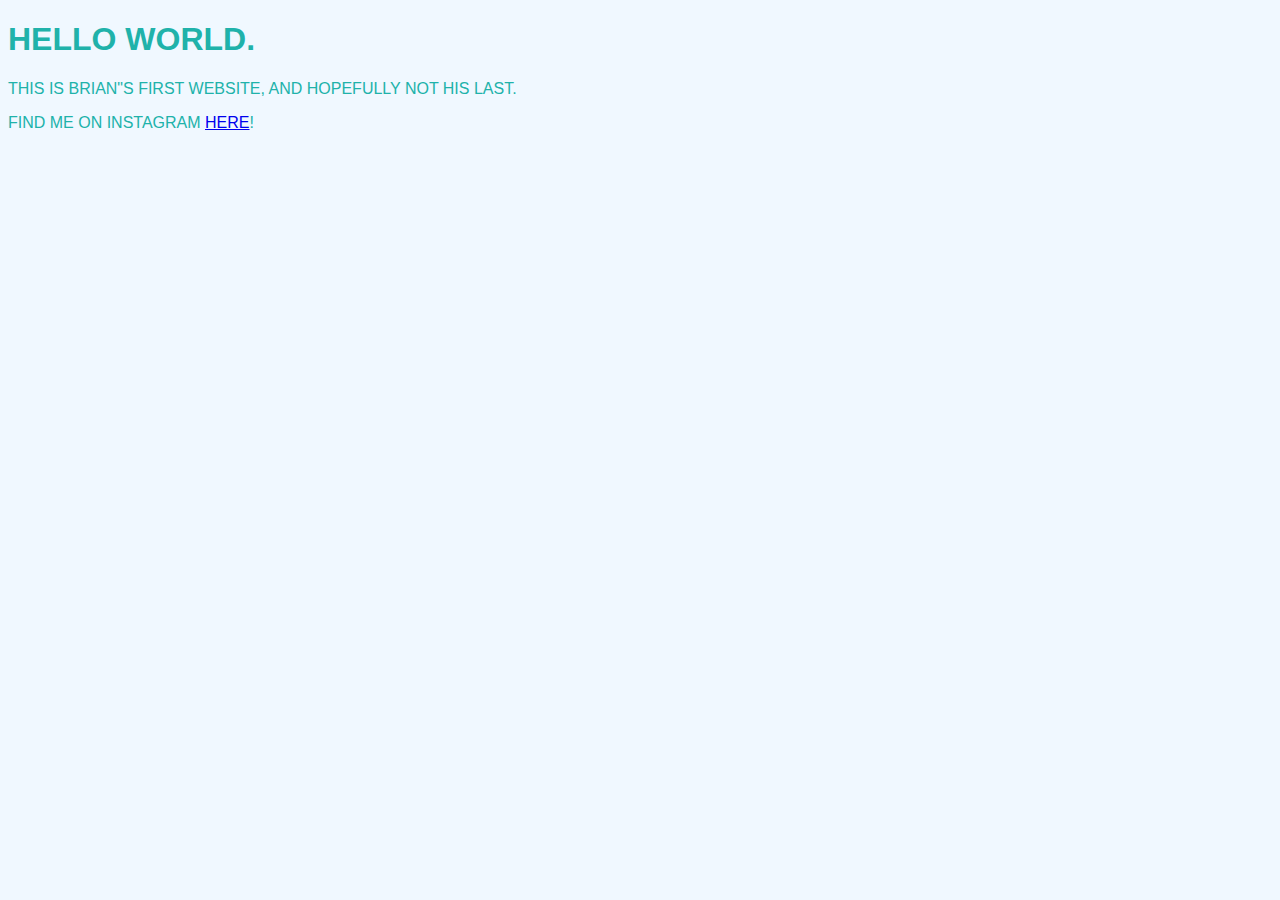
<file: unit_1/index.html>
<!DOCTYPE html>
<html>
<head>
	<title>Brian's First Website</title>
	<link rel="stylesheet" type="text/css" href="css/style.css">
</head>
<body>
	<h1>HELLO WORLD.</h1>
	<p>THIS IS BRIAN"S FIRST WEBSITE, AND HOPEFULLY NOT HIS LAST.</p>
	<p>FIND ME ON INSTAGRAM <a href="http://zh.ink361.com/app/users/4024172287/brian.rawn/photos">HERE</a>!</p>
</body>
</html>
</file>
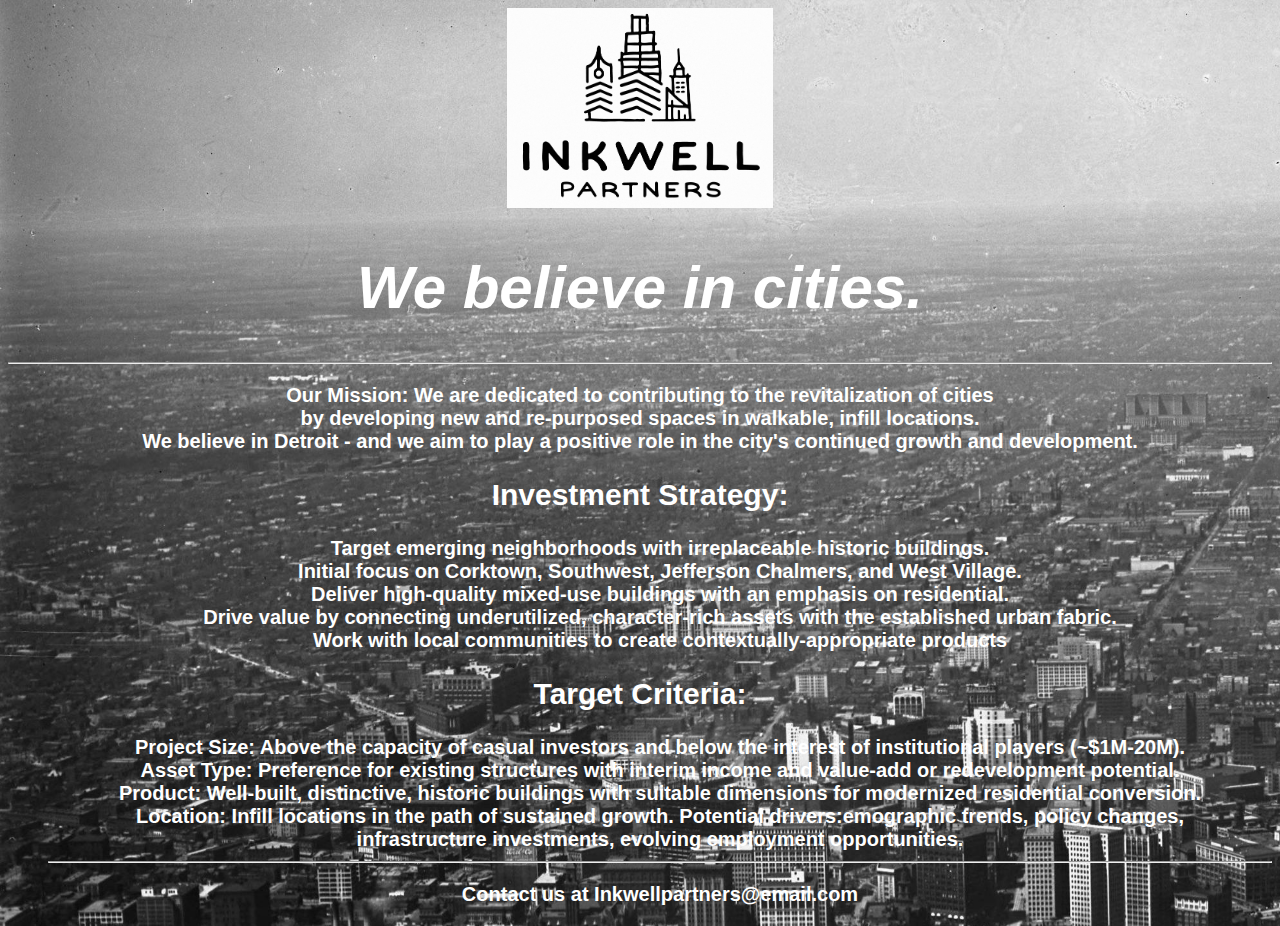
<file: unit_3/index.html>
<!DOCTYPE html>
<html>
<head>
	<title>Inkwell</title>
	<link rel="stylesheet" type="text/css" href="css/style.css" height="20px" width="100px">
</head>
<body>
	<img src="images/croppedlogo.jpg"
		alt="Inkwell Logo"
		title="Inkwell"
		style="width:300 px;height:200px">
	<h1>We believe in cities.</h1>
	<hr>
	<p>Our Mission: We are dedicated to contributing to the revitalization of cities <br> by developing new and re-purposed spaces in walkable, infill locations. <br>We believe in Detroit - and we aim to play a positive role in the city's continued growth and development.</p>
	<h2> Investment Strategy: </h2>
	<ul>
		<li>Target emerging neighborhoods with irreplaceable historic buildings.</li>
		<li>Initial focus on Corktown, Southwest, Jefferson Chalmers, and West Village.</li>
		<li>Deliver high-quality mixed-use buildings with an emphasis on residential.</li>
		<li>Drive value by connecting underutilized, character-rich assets with the established urban fabric.</li>
		<li>Work with local communities to create contextually-appropriate products<li> 
	</ul>
	<h2>Target Criteria:</h2>
	<ul>
		<li>Project Size: Above the capacity of casual investors and below the interest of institutional players (~$1M-20M).</li>
		<li>Asset Type: Preference for existing structures with interim income and value-add or redevelopment potential.</li>
		<li>Product: Well-built, distinctive, historic buildings with suitable dimensions for modernized residential conversion.</li>
		<li>Location: Infill locations in the path of sustained growth. Potential drivers:emographic trends, policy changes,<br> infrastructure investments, evolving employment opportunities.</li>
	<hr>
	<p>Contact us at Inkwellpartners@email.com</p>
</body>
</html>
</file>
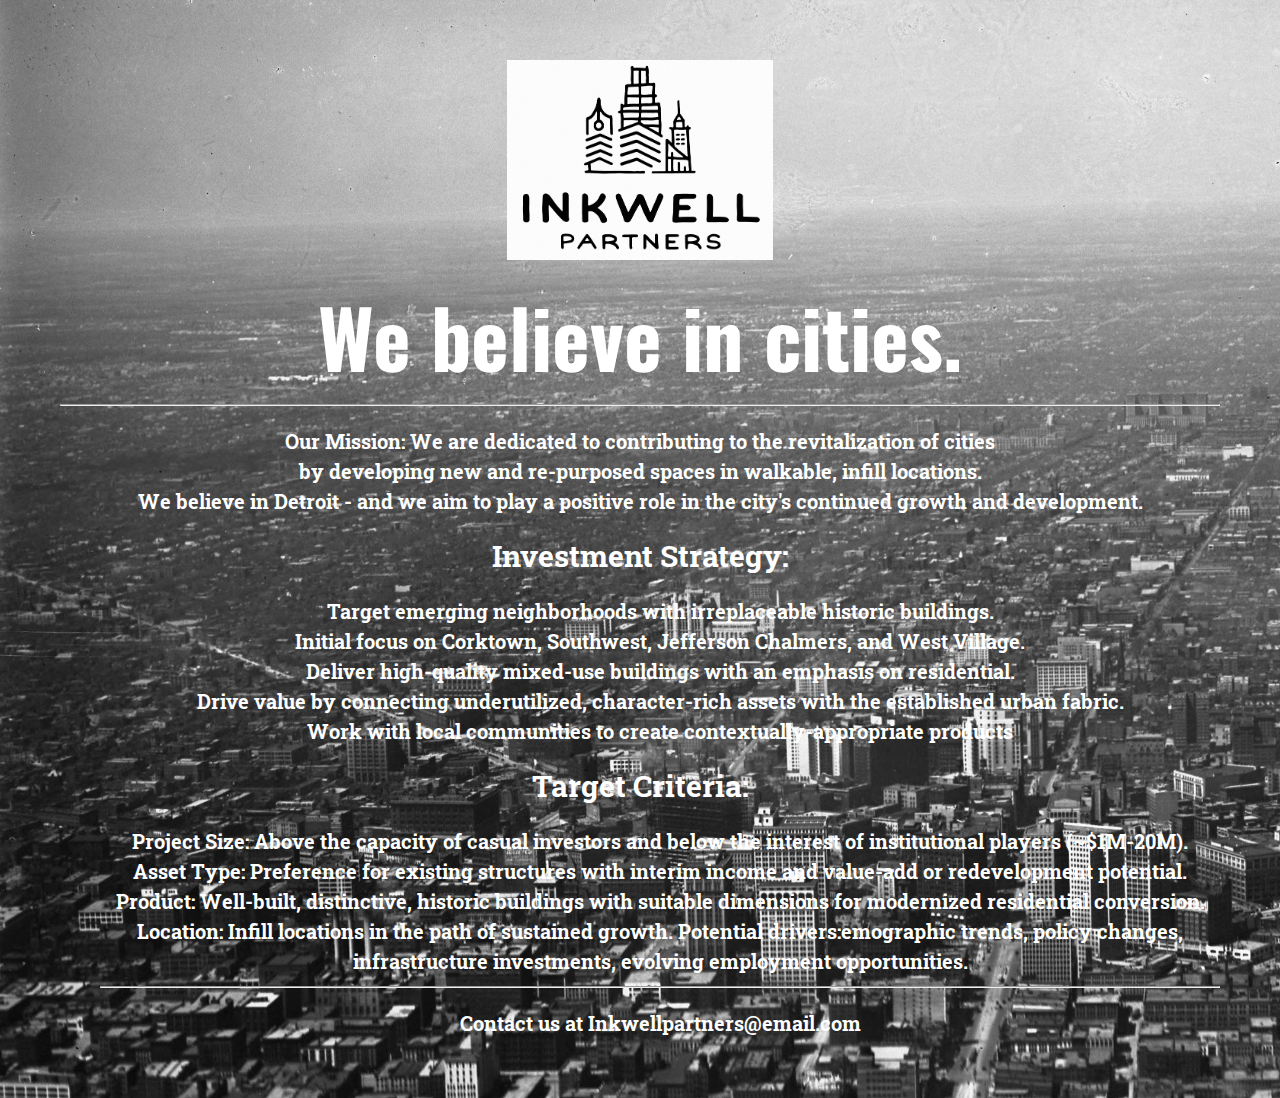
<file: unit_4/index.html>
<!DOCTYPE html>
<html>
<head>
	<title>Inkwell</title>
	<link rel="stylesheet" type="text/css" href="css/style.css">
</head>
<body>
	<img src="images/croppedlogo.jpg"
		alt="Inkwell Logo"
		title="Inkwell"
		style="width:300 px;height:200px">
	<h1>We believe in cities.</h1>
	<hr>
	<p>Our Mission: We are dedicated to contributing to the revitalization of cities <br> by developing new and re-purposed spaces in walkable, infill locations. <br>We believe in Detroit - and we aim to play a positive role in the city's continued growth and development.</p>
	<h2> Investment Strategy: </h2>
	<ul>
		<li>Target emerging neighborhoods with irreplaceable historic buildings.</li>
		<li>Initial focus on Corktown, Southwest, Jefferson Chalmers, and West Village.</li>
		<li>Deliver high-quality mixed-use buildings with an emphasis on residential.</li>
		<li>Drive value by connecting underutilized, character-rich assets with the established urban fabric.</li>
		<li>Work with local communities to create contextually-appropriate products<li> 
	</ul>
	<h2>Target Criteria:</h2>
	<ul>
		<li>Project Size: Above the capacity of casual investors and below the interest of institutional players (~$1M-20M).</li>
		<li>Asset Type: Preference for existing structures with interim income and value-add or redevelopment potential.</li>
		<li>Product: Well-built, distinctive, historic buildings with suitable dimensions for modernized residential conversion.</li>
		<li>Location: Infill locations in the path of sustained growth. Potential drivers:emographic trends, policy changes,<br> infrastructure investments, evolving employment opportunities.</li>
	<hr>
	<p>Contact us at Inkwellpartners@email.com</p>
</body>
</html>
</file>
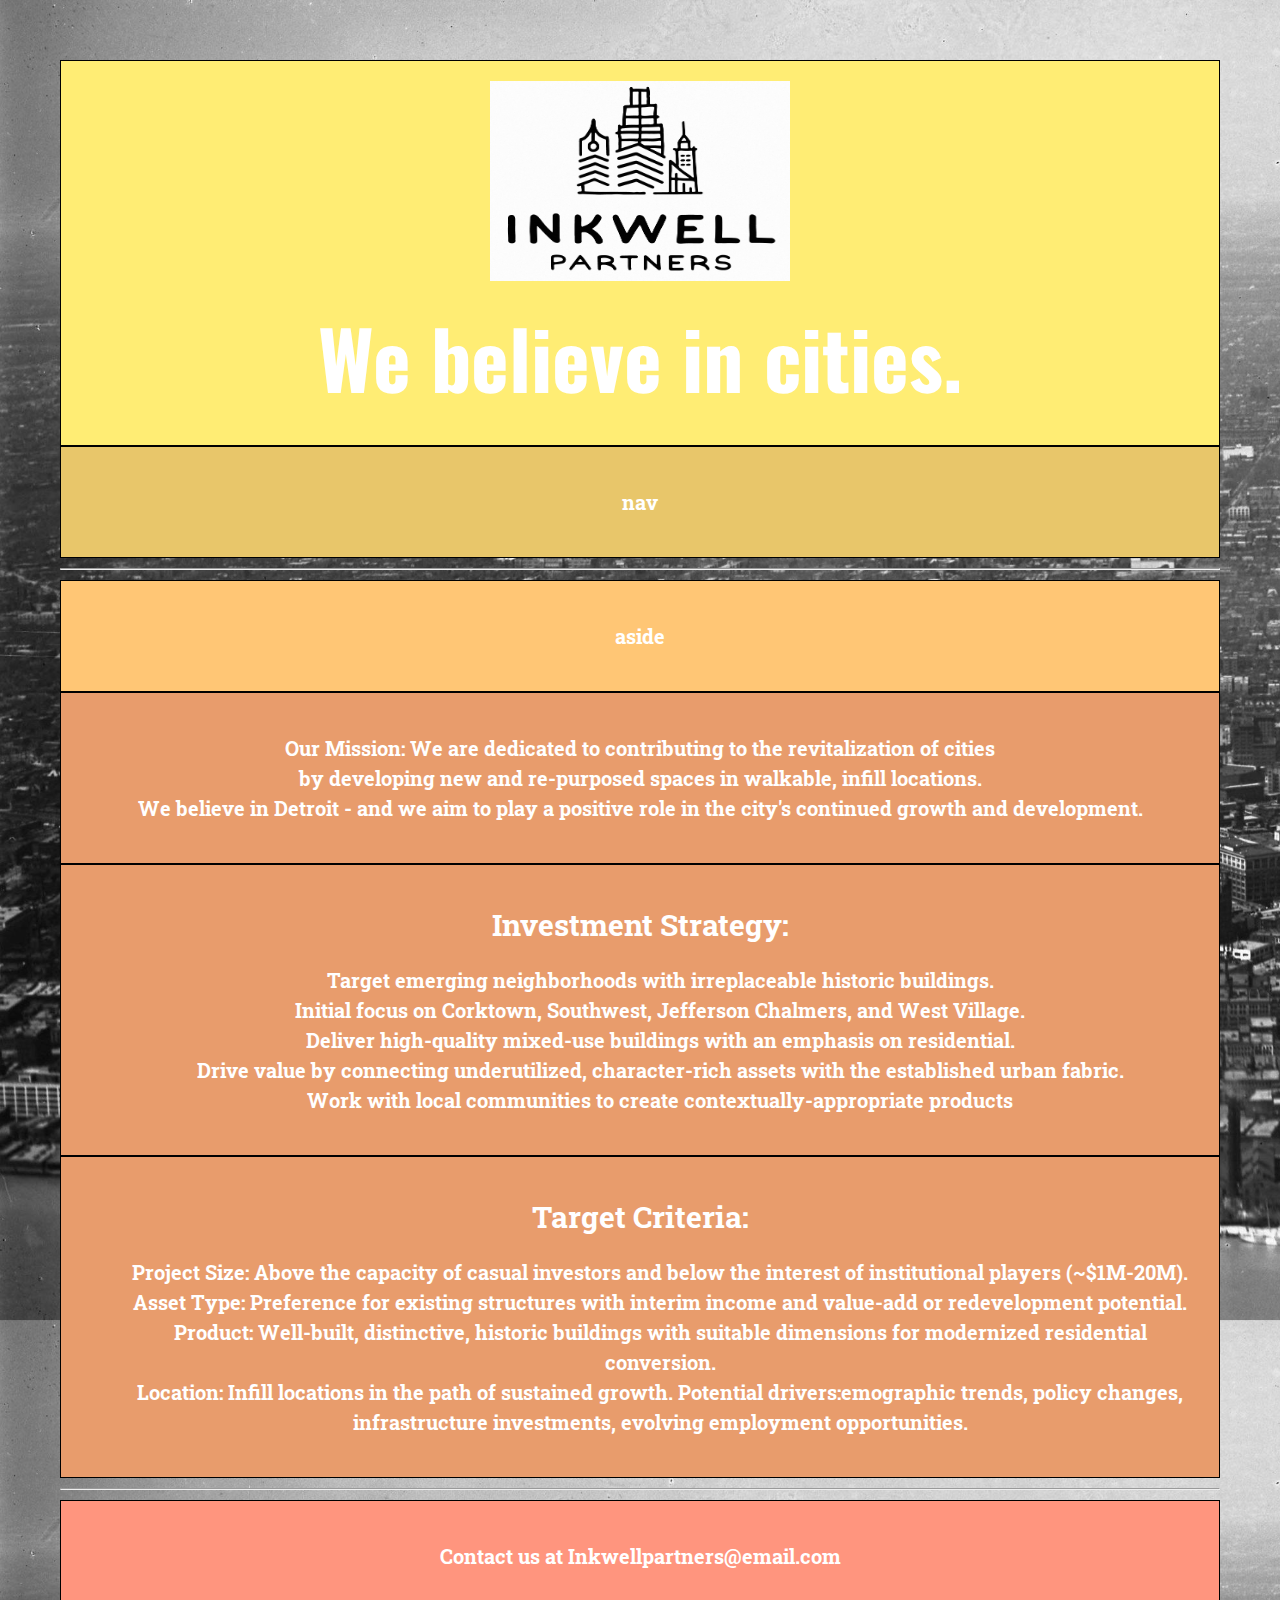
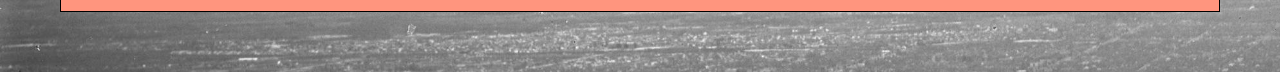
<file: unit_5/index.html>
<!DOCTYPE html>
<html>
<head>
	<title>Inkwell</title>
	<link rel="stylesheet" type="text/css" href="css/style.css">
</head>
<body>
	<div class="wrapper">
	<header>
		<img src="images/croppedlogo.jpg"
		alt="Inkwell Logo"
		title="Inkwell"
		style="width:300px;height:200px">
		<h1>We believe in cities.</h1>
	</header>
	<nav>
		<p>nav</p>
	</nav>
	<hr>
	<section id="one">
		<aside class="picture">
			<p>aside</p>
		</aside>
		<article class="Mission">
			<p>Our Mission: We are dedicated to contributing to the revitalization of cities <br> by developing new and re-purposed spaces in walkable, infill locations. <br>We believe in Detroit - and we aim to play a positive role in the city's continued growth and development.</p>
		</article>
	</section>
	<section id="two">
		<article class="Strategy">
			<h2> Investment Strategy: </h2>
			<ul>
				<li>Target emerging neighborhoods with irreplaceable historic buildings.</li>
				<li>Initial focus on Corktown, Southwest, Jefferson Chalmers, and West Village.</li>
				<li>Deliver high-quality mixed-use buildings with an emphasis on residential.</li>
				<li>Drive value by connecting underutilized, character-rich assets with the established urban fabric.</li>
				<li>Work with local communities to create contextually-appropriate products<li> 
			</ul>
		</article>
	</section>
	<section id="three">
		<article class="Strategy">
			<h2>Target Criteria:</h2>
			<ul>
				<li>Project Size: Above the capacity of casual investors and below the interest of institutional players (~$1M-20M).</li>
				<li>Asset Type: Preference for existing structures with interim income and value-add or redevelopment potential.</li>
				<li>Product: Well-built, distinctive, historic buildings with suitable dimensions for modernized residential conversion.</li>
				<li>Location: Infill locations in the path of sustained growth. Potential drivers:emographic trends, policy changes,<br> infrastructure investments, evolving employment opportunities.</li	>
			</ul>
		</article>
	</section>
	<hr>
	<footer>
		<p>Contact us at Inkwellpartners@email.com</p>
	</footer>
	</div>
</body>
</html>
</file>
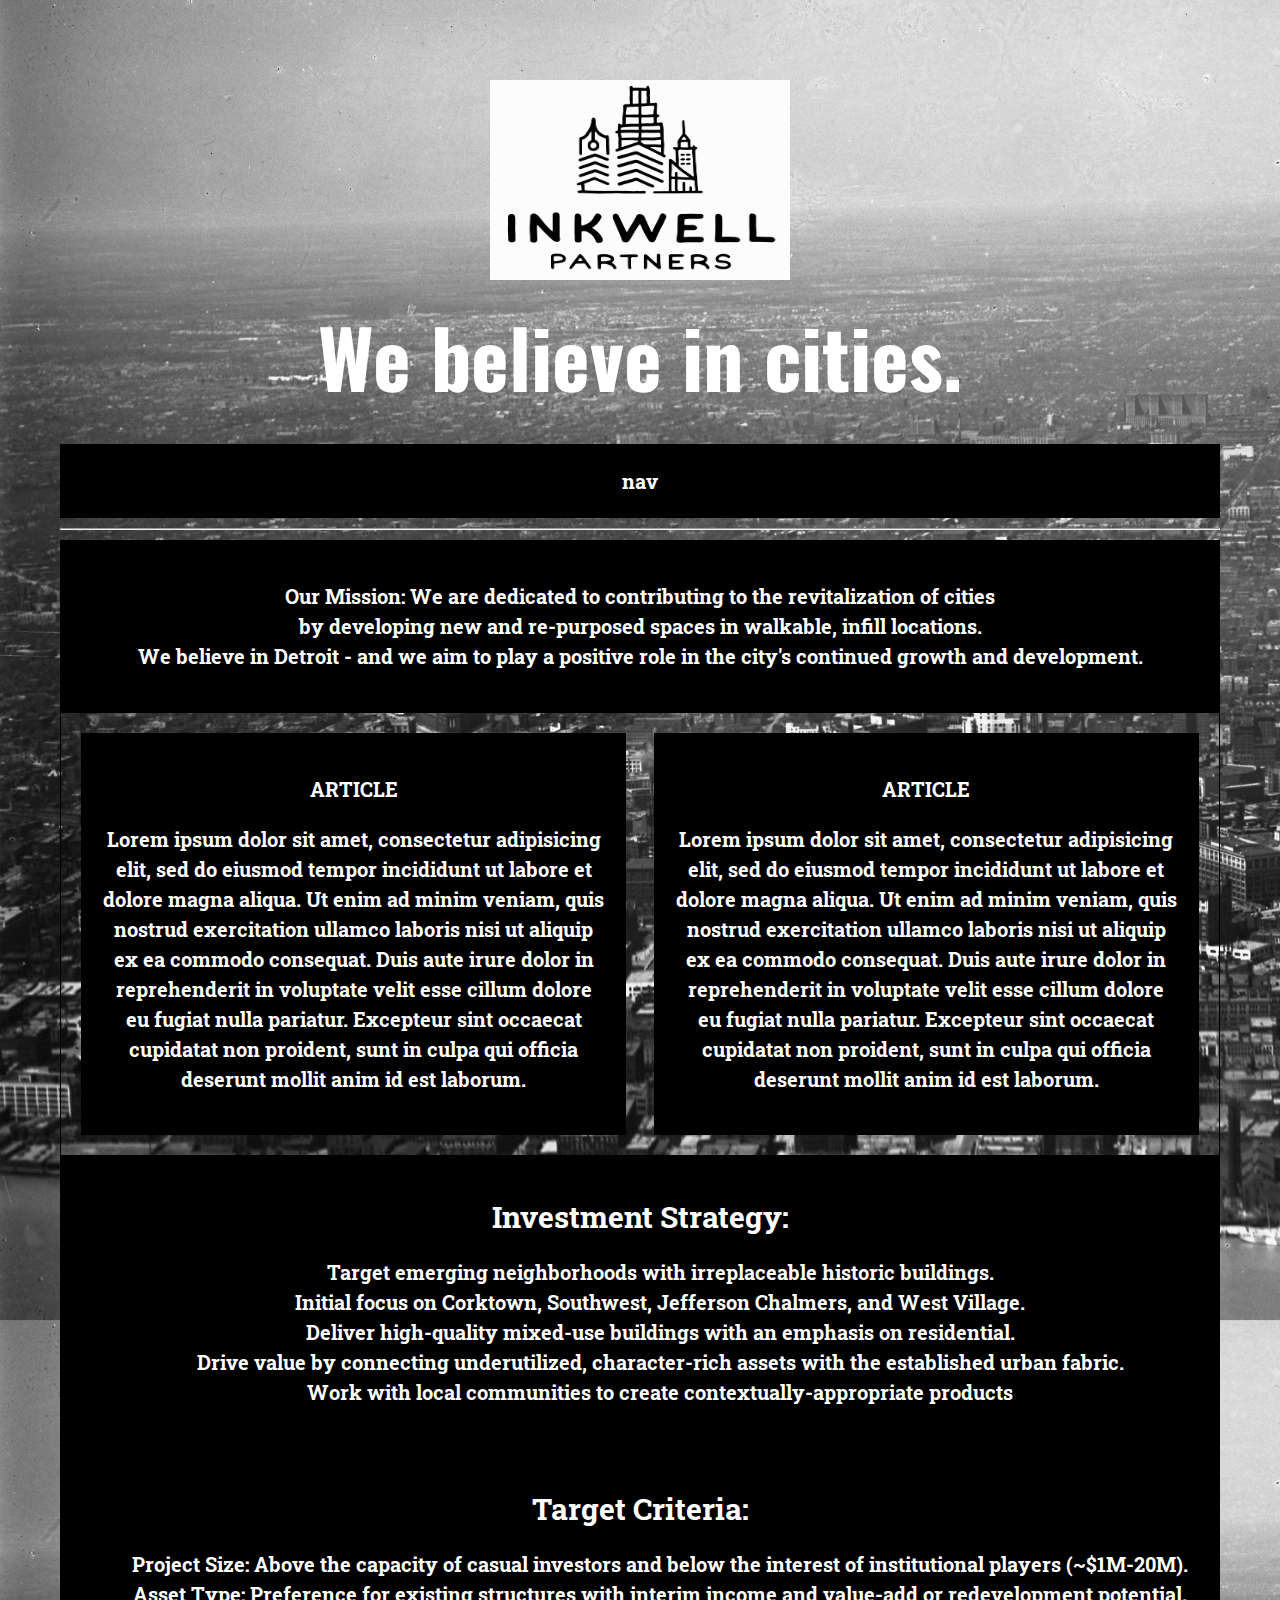
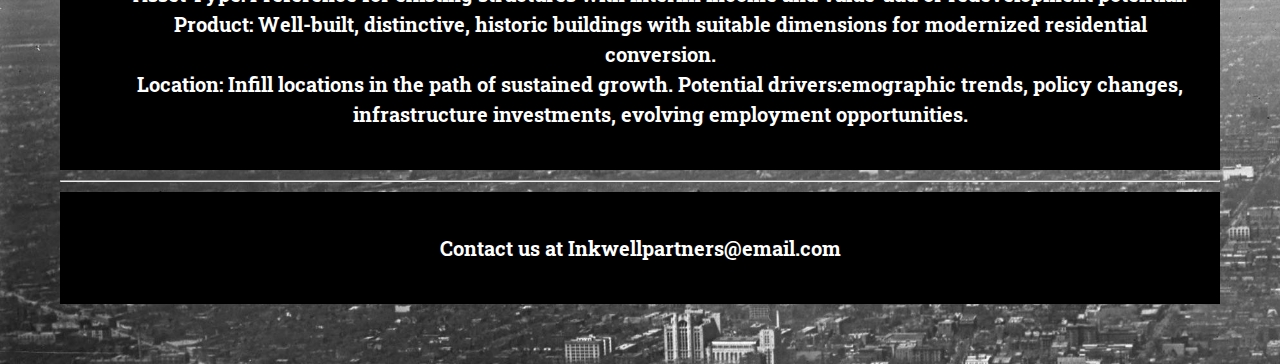
<file: unit_6/index.html>
<!DOCTYPE html>
<html>
<head>
	<title>Inkwell</title>
	<link rel="stylesheet" type="text/css" href="css/style.css">
</head>
<body>
	<div class="wrapper">
	<header>
		<img src="images/croppedlogo.jpg"
		alt="Inkwell Logo"
		title="Inkwell"
		style="width:300px;height:200px">
		<h1>We believe in cities.</h1>
	</header>
	<nav>
		<p>nav</p>
	</nav>
	<hr>
	<section id="one">
		<article class="Mission">
			<p>Our Mission: We are dedicated to contributing to the revitalization of cities <br> by developing new and re-purposed spaces in walkable, infill locations. <br>We believe in Detroit - and we aim to play a positive role in the city's continued growth and development.</p>
		</article>
	</section>
	<section id="two_column" class="clearfix">
		<article id="left">
			<p>ARTICLE</p>
			<p>Lorem ipsum dolor sit amet, consectetur adipisicing elit, sed do eiusmod
			tempor incididunt ut labore et dolore magna aliqua. Ut enim ad minim veniam,
			quis nostrud exercitation ullamco laboris nisi ut aliquip ex ea commodo
			consequat. Duis aute irure dolor in reprehenderit in voluptate velit esse
			cillum dolore eu fugiat nulla pariatur. Excepteur sint occaecat cupidatat non
			proident, sunt in culpa qui officia deserunt mollit anim id est laborum.</p>
		</article>
		<article id="right">
			<p>ARTICLE</p>
			<p>Lorem ipsum dolor sit amet, consectetur adipisicing elit, sed do eiusmod
			tempor incididunt ut labore et dolore magna aliqua. Ut enim ad minim veniam,
			quis nostrud exercitation ullamco laboris nisi ut aliquip ex ea commodo
			consequat. Duis aute irure dolor in reprehenderit in voluptate velit esse
			cillum dolore eu fugiat nulla pariatur. Excepteur sint occaecat cupidatat non
			proident, sunt in culpa qui officia deserunt mollit anim id est laborum.</p>
		</article>
	</section>
	<section id="two">
		<article class="Strategy">
			<h2> Investment Strategy: </h2>
			<ul>
				<li>Target emerging neighborhoods with irreplaceable historic buildings.</li>
				<li>Initial focus on Corktown, Southwest, Jefferson Chalmers, and West Village.</li>
				<li>Deliver high-quality mixed-use buildings with an emphasis on residential.</li>
				<li>Drive value by connecting underutilized, character-rich assets with the established urban fabric.</li>
				<li>Work with local communities to create contextually-appropriate products<li> 
			</ul>
		</article>
	</section>
	<section id="three">
		<article class="Strategy">
			<h2>Target Criteria:</h2>
			<ul>
				<li>Project Size: Above the capacity of casual investors and below the interest of institutional players (~$1M-20M).</li>
				<li>Asset Type: Preference for existing structures with interim income and value-add or redevelopment potential.</li>
				<li>Product: Well-built, distinctive, historic buildings with suitable dimensions for modernized residential conversion.</li>
				<li>Location: Infill locations in the path of sustained growth. Potential drivers:emographic trends, policy changes,<br> infrastructure investments, evolving employment opportunities.</li	>
			</ul>
		</article>
	</section>
	<hr>
	<footer>
		<p>Contact us at Inkwellpartners@email.com</p>
	</footer>
	</div>
</body>
</html>
</file>
<file: unit_1/css/style.css>
body {
    background-color: #F0F8FF;
    font-family: helvetica;
}

h1,h2, p {
    color: #20B2AA;
}
</file>
<file: unit_3/css/style.css>
h1{
	font-weight: bold;
	font-style: italic;
	font-size:60px;
}
body {
	
	text-align: center;
	font-family: helvetica, sans-serif;
	font-weight: bold;
	font-size:20px;
	background-image: url(../images/DetroitBW.jpg);
	background-size:2000px;
	color: #fff;
}
ul {
    text-align: center;
    list-style-type: none;
}
</file>
<file: unit_4/css/style.css>
@import url('https://fonts.googleapis.com/css?family=Oswald|Roboto+Slab');

h1{	font-family: 'Oswald', bold;
	font-weight: bold;
	font-size:80px;
}
h2{
	font-family: 'Roboto Slab', medium, sans-serif;
}
body {
	font-family: 'Roboto Slab',serif;
	font-weight: bold;
	font-size:20px;
	text-align: center;
	line-height: 1.5em;
	background-image: url(../images/DetroitBW.jpg);
	background-size:2000px;
	color: #fff;
	margin: 3em;
}
ul {
    text-align: center;
    list-style-type: none;
}
</file>
<file: unit_5/css/style.css>
@import url('https://fonts.googleapis.com/css?family=Oswald|Roboto+Slab');

body {
	font-family: 'Roboto Slab',serif;
	font-weight: bold;
	font-size:20px;
	text-align: center;
	line-height: 1.5em;
	background-image: url(../images/DetroitBW.jpg);
	background-size:2000px;
	color: #fff;
	margin: 3em;
}

header {
    background-color: #FFED74;
    border: 1px black solid;
    padding: 20px;
}

nav {
    background-color: #E8C66A;
    border: 1px black solid;
    padding: 20px;
}

aside {
    background-color: #FFC675;
    border: 1px black solid;
    padding: 20px;
}

article {
    background-color: #E89C6C;
    border: 1px black solid;
    padding: 20px;
}

footer {
    background-color: #FF957E;
    border: 1px black solid;
    padding: 20px;
}

div / section {
    background-color: #FFE2B8;
    border: 1px black solid;
    padding: 20px;
}
 
h1 {	
	font-family: 'Oswald', bold;
	font-weight: bold;
	font-size:80px;
}

h2 {
	font-family: 'Roboto Slab', medium, sans-serif;
}

ul {
    text-align: center;
    list-style-type: none;
}
</file>
<file: unit_6/css/style.css>
@import url('https://fonts.googleapis.com/css?family=Oswald|Roboto+Slab');

body {
	font-family: 'Roboto Slab',serif;
	font-weight: bold;
	font-size:20px;
	text-align: center;
	line-height: 1.5em;
	background-image: url(../images/DetroitBW.jpg);
	background-size:2000px;
	color: #fff;
	margin: 3em;
}

header {
    padding: 20px;
}

nav {
    background-color: black;
    border: 1px black solid;
    padding: 1px;
}

.clearfix:after {
    visibility: hidden;
    display: block;
    font-size: 0;
    content: " ";
    clear: both;
    height: 0;
}

#two_column{
    border: 1px black solid;
    padding: 20px;
}

#left {
    background-color: black;
    border: 1px black solid;
    padding: 20px;
    float: left;
    width: 45%;
    height: 20%;
}

#right {
    background-color: black;
    border: 1px black solid;
    padding: 20px;
    float: right;   
    width: 45%;
    height:20%;
}


article {
    background-color: black;
    border: 1px black solid;
    padding: 20px;
}

footer {
    background-color: black;
    border: 1px black solid;
    padding: 20px;
}

div / section {
    background-color: #FFE2B8;
    border: 1px black solid;
    padding: 20px;
}
 
h1 {	
	font-family: 'Oswald', bold;
	font-weight: bold;
	font-size:80px;
}

h2 {
	font-family: 'Roboto Slab', medium, sans-serif;
}

ul {
    text-align: center;
    list-style-type: none;
}
</file>
